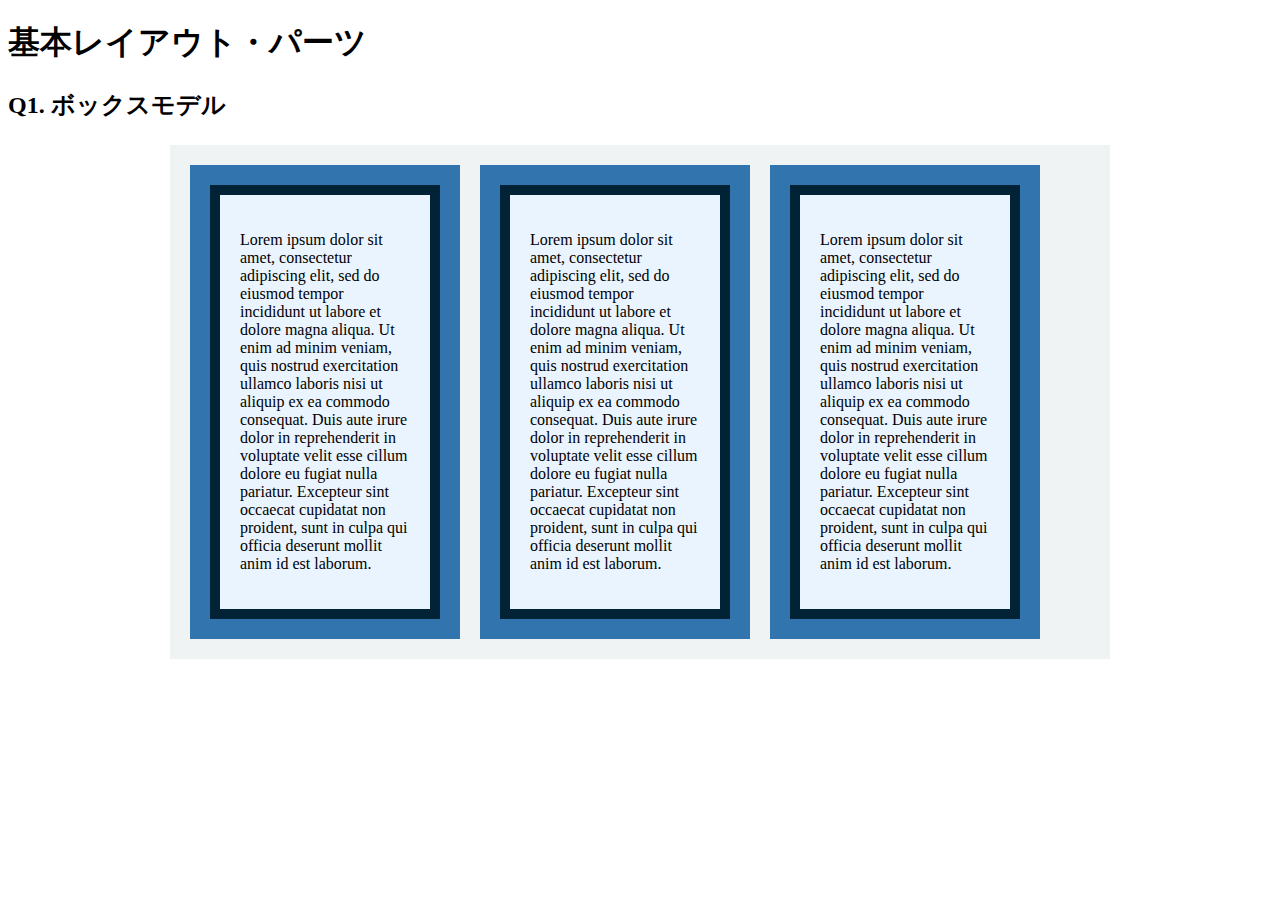
<file: layout_parts/q1/index.html>
<!DOCTYPE html>
<html>
  <head>
    <meta charset="utf-8">
    <meta http-equiv="X-UA-Compatible" content="IE=edge">
    <meta name="viewport" content="width=device-width, initial-scale=1.0, maximum-scale=1.0, user-scalable=no">
    <meta name="format-detection" content="telephone=no">
    <title>基本レイアウト・パーツ</title>
    <link rel="stylesheet" href="http://gizumo-inc.github.io/sample/front-lesson/layout_parts_new/assets/css/reset.css">
    <link rel="stylesheet" href="http://gizumo-inc.github.io/sample/front-lesson/layout_parts_new/assets/css/base.css">
    <link rel="stylesheet" href="css/style.css">
  </head>
  <body>
    <div class="wrapper">
      <h1 class="title">基本レイアウト・パーツ</h1>
      <h2 class="headline">
        <p class="headline__text">Q1. ボックスモデル</p>
      </h2>
      <div class="box">
        <!-- 回答はクラスq1の要素の中に書いてね -->
        <!-- すでについてるクラスにはstyleを指定しない。styleをつける場合は自分で新たにクラスをつけること -->
        <div class="q1">
          <div class="back-ground clearfix">
            <div class="circle float">
              <div class="text-box">
                <p>Lorem ipsum dolor sit amet, consectetur adipiscing elit, sed do eiusmod tempor incididunt ut labore et dolore magna aliqua. Ut enim ad minim veniam, quis nostrud exercitation ullamco laboris nisi ut aliquip ex ea commodo consequat. Duis aute irure dolor in reprehenderit in voluptate velit esse cillum dolore eu fugiat nulla pariatur. Excepteur sint occaecat cupidatat non proident, sunt in culpa qui officia deserunt mollit anim id est laborum.</p>
              </div>
            </div>
            <div class="circle float">
              <div class="text-box">
                <p>Lorem ipsum dolor sit amet, consectetur adipiscing elit, sed do eiusmod tempor incididunt ut labore et dolore magna aliqua. Ut enim ad minim veniam, quis nostrud exercitation ullamco laboris nisi ut aliquip ex ea commodo consequat. Duis aute irure dolor in reprehenderit in voluptate velit esse cillum dolore eu fugiat nulla pariatur. Excepteur sint occaecat cupidatat non proident, sunt in culpa qui officia deserunt mollit anim id est laborum.</p>
              </div>
            </div>
            <div class="circle float">
              <div class="text-box">
                <p>Lorem ipsum dolor sit amet, consectetur adipiscing elit, sed do eiusmod tempor incididunt ut labore et dolore magna aliqua. Ut enim ad minim veniam, quis nostrud exercitation ullamco laboris nisi ut aliquip ex ea commodo consequat. Duis aute irure dolor in reprehenderit in voluptate velit esse cillum dolore eu fugiat nulla pariatur. Excepteur sint occaecat cupidatat non proident, sunt in culpa qui officia deserunt mollit anim id est laborum.</p>
              </div>
            </div>

          </div>
        </div>
        <!-- 回答はクラスq1の要素の中に書いてね -->
      </div>
    </div>
  </body>
</html>
</file>
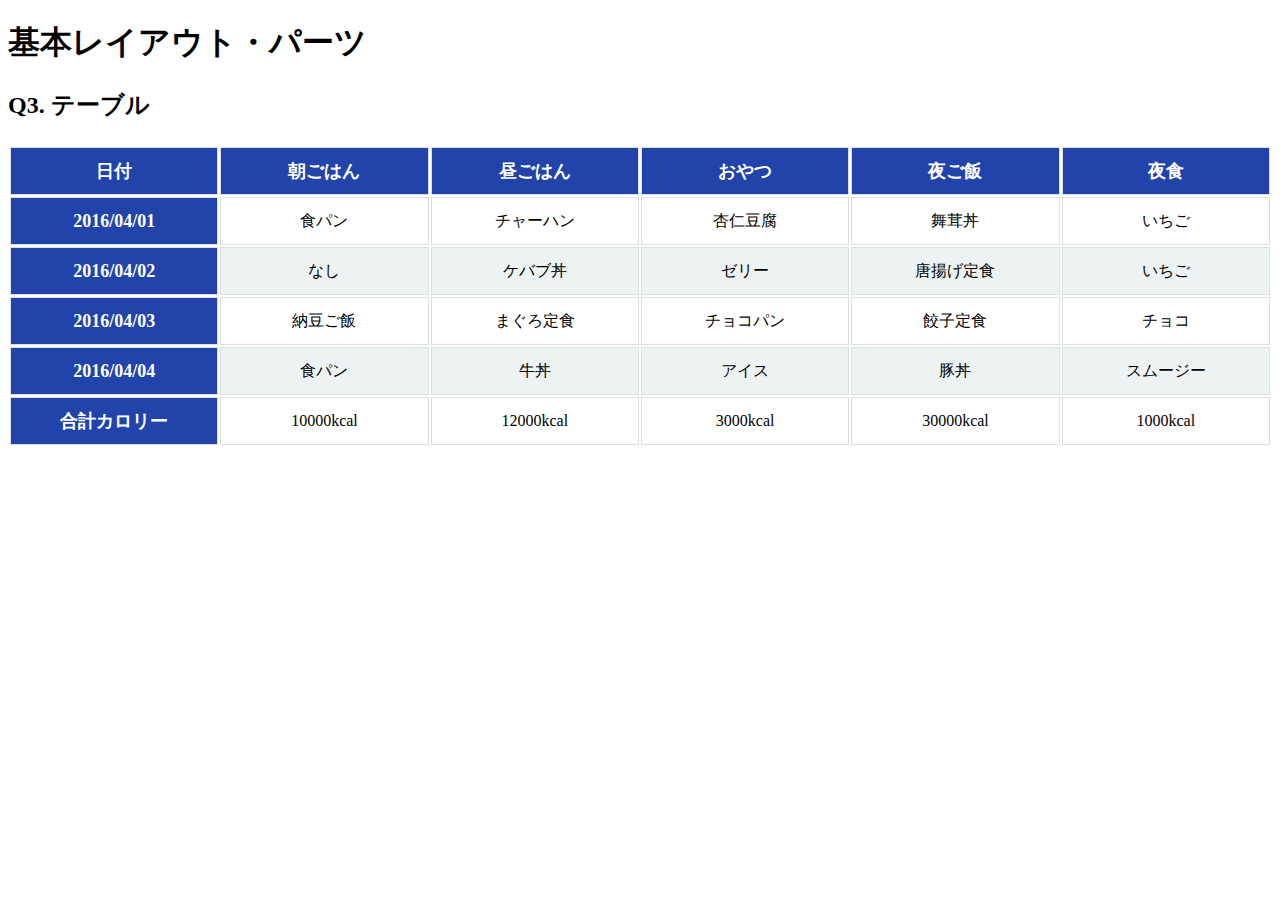
<file: layout_parts/q3/index.html>
<!DOCTYPE html>
<html>
  <head>
    <meta charset="utf-8">
    <meta http-equiv="X-UA-Compatible" content="IE=edge">
    <meta name="viewport" content="width=device-width, initial-scale=1.0, maximum-scale=1.0, user-scalable=no">
    <meta name="format-detection" content="telephone=no">
    <title>基本レイアウト・パーツ</title>
    <link rel="stylesheet" href="http://gizumo-inc.github.io/sample/front-lesson/layout_parts_new/assets/css/reset.css">
    <link rel="stylesheet" href="http://gizumo-inc.github.io/sample/front-lesson/layout_parts_new/assets/css/base.css">
    <link rel="stylesheet" href="css/style.css">
  </head>
  <body>
    <div class="wrapper">
      <h1 class="title">基本レイアウト・パーツ</h1>
      <h2 class="headline">
        <p class="headline__text">Q3. テーブル</p>
      </h2>
      <div class="box">
        <!-- 回答はクラスq3の要素の中に書いてね -->
        <!-- すでについてるクラスにはstyleを指定しない。styleをつける場合は自分で新たにクラスをつけること -->
        <div class="q3 q3-table">
          <table class="meal">
            <thead>
              <tr>
                <th>日付</th>
                <th>朝ごはん</th>
                <th>昼ごはん</th>
                <th>おやつ</th>
                <th>夜ご飯</th>
                <th>夜食</th>
              </tr>
            </thead>
            <tbody>
              <tr>
                <th>2016/04/01</th>
                <td>食パン</td>
                <td>チャーハン</td>
                <td>杏仁豆腐</td>
                <td>舞茸丼</td>
                <td>いちご</td>
              </tr>
              <tr>
                <th>2016/04/02</th>
                <td>なし</td>
                <td>ケバブ丼</td>
                <td>ゼリー</td>
                <td>唐揚げ定食</td>
                <td>いちご</td>
              </tr>
              <tr>
                <th>2016/04/03</th>
                <td>納豆ご飯</td>
                <td>まぐろ定食</td>
                <td>チョコパン</td>
                <td>餃子定食</td>
                <td>チョコ</td>
              </tr>
              <tr>
                <th>2016/04/04</th>
                <td>食パン</td>
                <td>牛丼</td>
                <td>アイス</td>
                <td>豚丼</td>
                <td>スムージー</td>
              </tr>
              <tr>
                <th>合計カロリー</th>
                <td>10000kcal</td>
                <td>12000kcal</td>
                <td>3000kcal</td>
                <td>30000kcal</td>
                <td>1000kcal</td>
              </tr>
            </tbody>
          </table>
        </div>
        <!-- 回答はクラスq3の要素の中に書いてね -->
      </div>
    </div>
  </body>
</html>
</file>
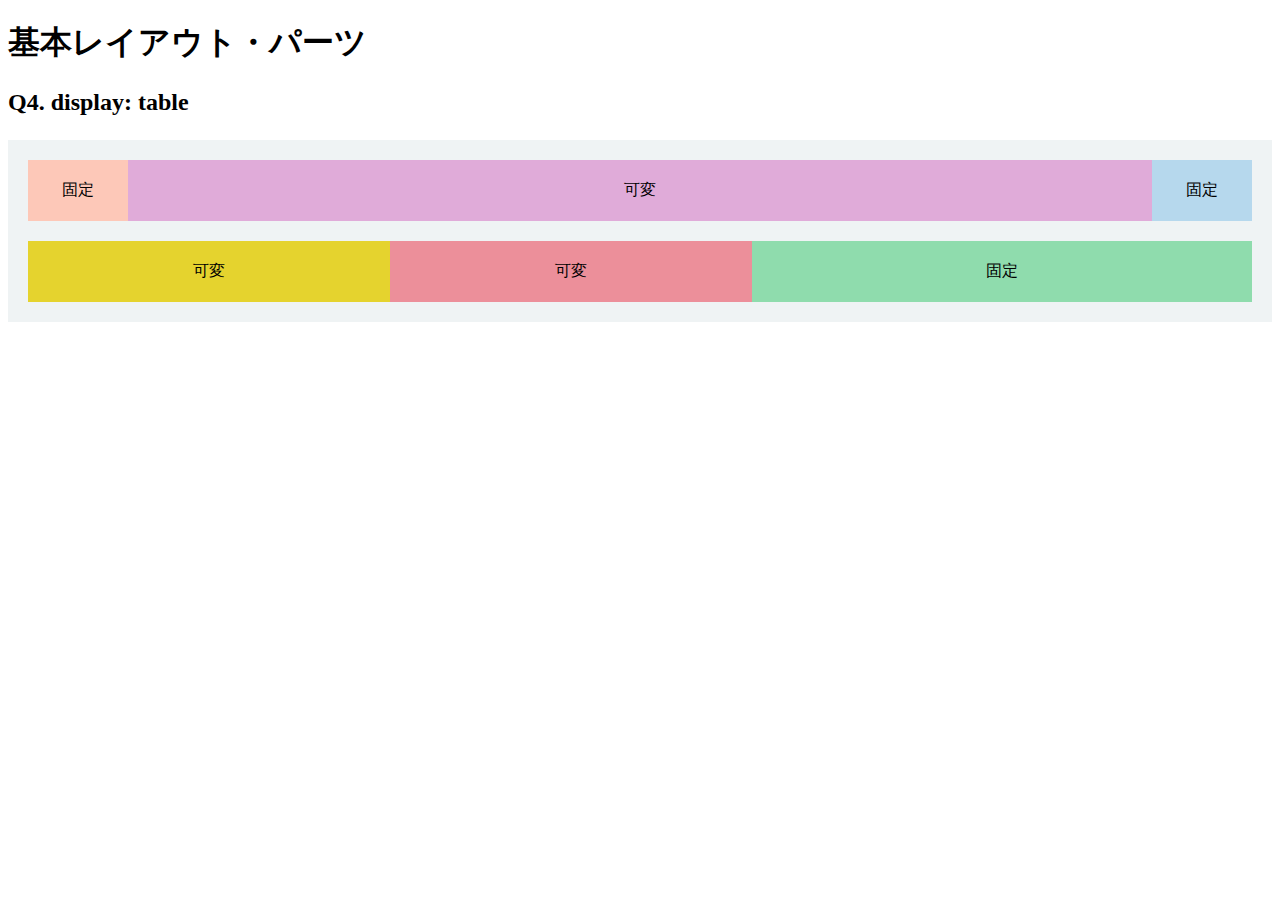
<file: layout_parts/q4/index.html>
<!DOCTYPE html>
<html>
  <head>
    <meta charset="utf-8">
    <meta http-equiv="X-UA-Compatible" content="IE=edge">
    <meta name="viewport" content="width=device-width, initial-scale=1.0, maximum-scale=1.0, user-scalable=no">
    <meta name="format-detection" content="telephone=no">
    <title>基本レイアウト・パーツ</title>
    <link rel="stylesheet" href="http://gizumo-inc.github.io/sample/front-lesson/layout_parts_new/assets/css/reset.css">
    <link rel="stylesheet" href="http://gizumo-inc.github.io/sample/front-lesson/layout_parts_new/assets/css/base.css">
    <link rel="stylesheet" href="css/style.css">
  </head>
  <body>
    <div class="wrapper">
      <h1 class="title">基本レイアウト・パーツ</h1>
      <h2 class="headline">
        <p class="headline__text">Q4. display: table</p>
      </h2>
      <div class="box">
        <!-- 回答はクラスq4の要素の中に書いてね -->
        <!-- すでについてるクラスにはstyleを指定しない。styleをつける場合は自分で新たにクラスをつけること -->
        <!-- 新たにタグは追加しなくてもできます。 -->
        <div class="q4 block">
          <div class="item-box">
            <div class="item item__orange">固定</div>
            <div class="item item__pink">可変</div>
            <div class="item item__blue">固定</div>
          </div>
          <div class="item-box">
            <div class="item item__yellow">可変</div>
            <div class="item item__red">可変</div>
            <div class="item item__green">固定</div>
          </div>
        </div>
        <!-- 回答はクラスq4の要素の中に書いてね -->
      </div>
    </div>
  </body>
</html>
</file>
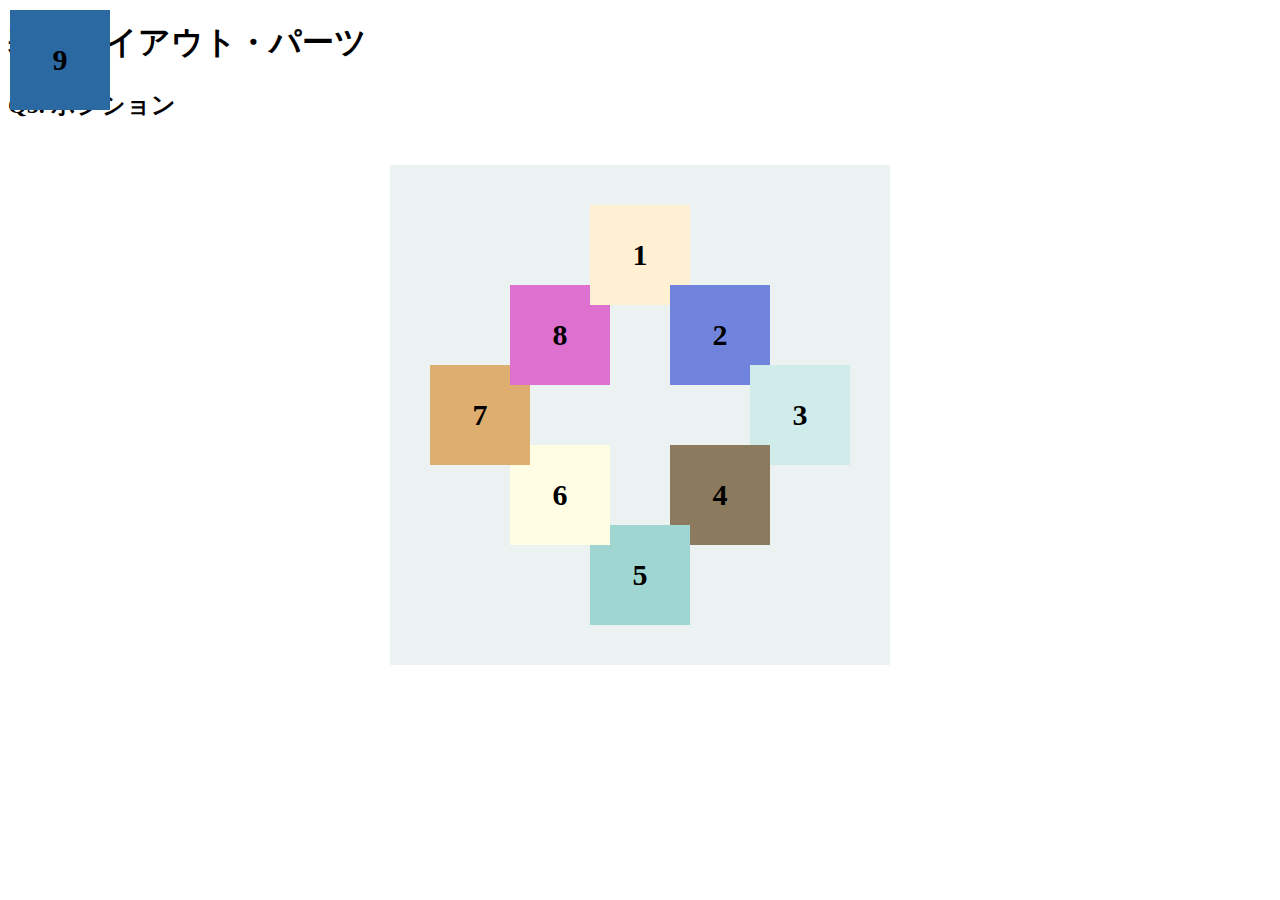
<file: layout_parts/q5/index.html>
<!DOCTYPE html>
<html>
  <head>
    <meta charset="utf-8">
    <meta http-equiv="X-UA-Compatible" content="IE=edge">
    <meta name="viewport" content="width=device-width, initial-scale=1.0, maximum-scale=1.0, user-scalable=no">
    <meta name="format-detection" content="telephone=no">
    <title>基本レイアウト・パーツ</title>
    <link rel="stylesheet" href="http://gizumo-inc.github.io/sample/front-lesson/layout_parts_new/assets/css/reset.css">
    <link rel="stylesheet" href="http://gizumo-inc.github.io/sample/front-lesson/layout_parts_new/assets/css/base.css">
    <link rel="stylesheet" href="css/style.css">
  </head>
  <body>
    <div class="wrapper">
      <h1 class="title">基本レイアウト・パーツ</h1>
      <h2 class="headline">
        <p class="headline__text">Q5. ポジション</p>
      </h2>
      <div class="box">
        <!-- 回答はクラスq5の要素の中に書いてね -->
        <!-- すでについてるクラスにはstyleを指定しない。styleをつける場合は自分で新たにクラスをつけること -->
        <!-- 新たにタグは追加しなくてもできます。 -->
        <div class="q5 item-wrapper">
          <div class="item item8">8</div>
          <div class="item item5">5</div>
          <div class="item item1">1</div>
          <div class="item item7">7</div>
          <div class="item item4">4</div>
          <div class="item item6">6</div>
          <div class="item item2">2</div>
          <div class="item item3">3</div>
          <div class="item item9">9</div>
        </div>
        <!-- 回答はクラスq5の要素の中に書いてね -->
      </div>
    </div>
  </body>
</html>
</file>
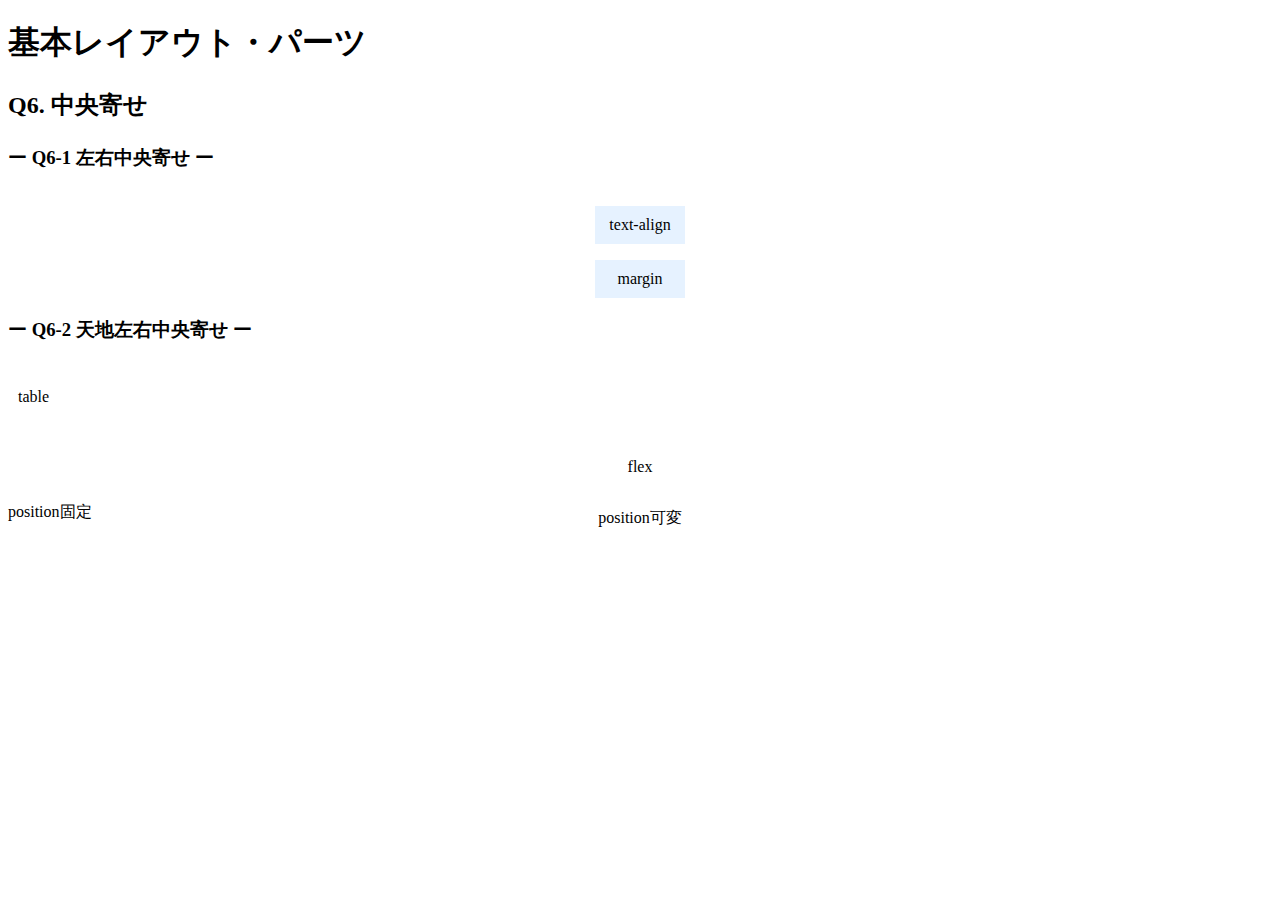
<file: layout_parts/q6/index.html>
<!DOCTYPE html>
<html>
  <head>
    <meta charset="utf-8">
    <meta http-equiv="X-UA-Compatible" content="IE=edge">
    <meta name="viewport" content="width=device-width, initial-scale=1.0, maximum-scale=1.0, user-scalable=no">
    <meta name="format-detection" content="telephone=no">
    <title>基本レイアウト・パーツ</title>
    <link rel="stylesheet" href="http://gizumo-inc.github.io/sample/front-lesson/layout_parts_new/assets/css/reset.css">
    <link rel="stylesheet" href="http://gizumo-inc.github.io/sample/front-lesson/layout_parts_new/assets/css/base.css">
    <link rel="stylesheet" href="css/style.css">
  </head>
  <body>
    <div class="wrapper">
      <h1 class="title">基本レイアウト・パーツ</h1>
      <h2 class="headline">
        <p class="headline__text">Q6. 中央寄せ</p>
      </h2>
      <div class="box">
        <div class="box__inner">
          <h3 class="box__headline">
            <p class="box__headline__text">ー Q6-1 左右中央寄せ ー</p>
          </h3>
          <div class="q6 q6--horizontal">
            <!-- Q6-1の回答はここに書いてね -->
            <!-- 新たにタグは追加しなくてもできます。 -->
            <div class="q6__box">
              <div class="text-align">
                <p>text-align</p>
              </div>
            </div>
            <!-- Q6-1の回答はここに書いてね -->

            <!-- Q6-1の回答はここに書いてね -->
            <!-- 新たにタグは追加しなくてもできます。 -->
            <div class="q6__box">
              <p class="margin">margin</p>
            </div>
            <!-- Q6-1の回答はここに書いてね -->
          </div>
        </div>

        <div class="box__inner">
          <h3 class="box__headline">
            <p class="box__headline__text">ー Q6-2 天地左右中央寄せ ー</p>
          </h3>
          <!-- Q6-2の回答はここに書いてね -->
          <!-- すでについてるクラスにはstyleを指定しない。styleをつける場合は自分で新たにクラスをつけること -->
          <!-- 新たにタグは追加しなくてもできます。 -->
          <div class="q6 q6--around table">
            <div class="text-box">
              <p class="text">table</p>
            </div>
          </div>
          <!-- Q6-2の回答はここに書いてね -->

          <!-- Q6-2の回答はここに書いてね -->
          <!-- すでについてるクラスにはstyleを指定しない。styleをつける場合は自分で新たにクラスをつけること -->
          <!-- 新たにタグは追加しなくてもできます。 -->
          <div class="q6 q6--around flex">
            <p class="text">flex</p>
          </div>
          <!-- Q6-2の回答はここに書いてね -->

          <div class="q6 q6--position">
            <!-- Q6-2の回答はここに書いてね -->
            <!-- すでについてるクラスにはstyleを指定しない。styleをつける場合は自分で新たにクラスをつけること -->
            <!-- 新たにタグは追加しなくてもできます。 -->
            <div class="q6__box is-stable position_rela">
              <p class="q6__box__inner position_margin">position固定</p>
            </div>
            <!-- Q6-2の回答はここに書いてね -->

            <!-- Q6-2の回答はここに書いてね -->
            <!-- すでについてるクラスにはstyleを指定しない。styleをつける場合は自分で新たにクラスをつけること -->
            <!-- 新たにタグは追加しなくてもできます。 -->
            <div class="q6__box is-flexible position_rela">
              <p class="q6__box__inner transform">position可変</p>
            </div>
            <!-- Q6-2の回答はここに書いてね -->
          </div>
        </div>
      </div>
    </div>
  </body>
</html>
</file>
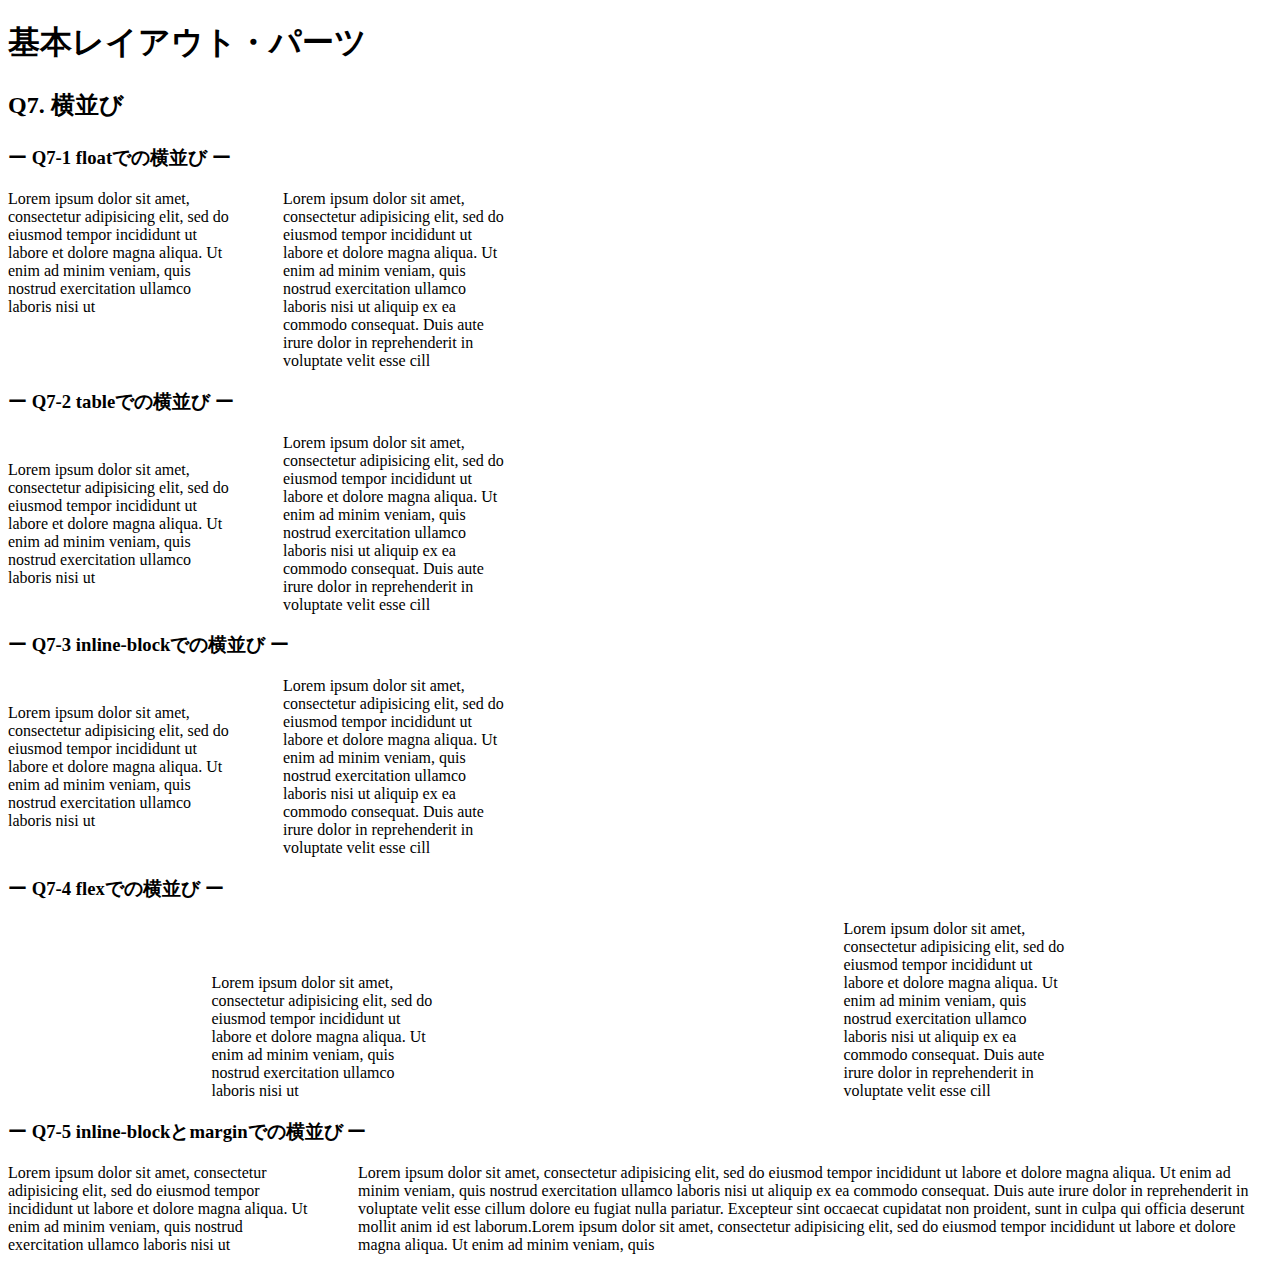
<file: layout_parts/q7/index.html>
<!DOCTYPE html>
<html>
  <head>
    <meta charset="utf-8">
    <meta http-equiv="X-UA-Compatible" content="IE=edge">
    <meta name="viewport" content="width=device-width, initial-scale=1.0, maximum-scale=1.0, user-scalable=no">
    <meta name="format-detection" content="telephone=no">
    <title>基本レイアウト・パーツ</title>
    <link rel="stylesheet" href="http://gizumo-inc.github.io/sample/front-lesson/layout_parts_new/assets/css/reset.css">
    <link rel="stylesheet" href="http://gizumo-inc.github.io/sample/front-lesson/layout_parts_new/assets/css/base.css">
    <link rel="stylesheet" href="css/style.css">
  </head>
  <body>
    <div class="wrapper">
      <h1 class="title">基本レイアウト・パーツ</h1>
      <h2 class="headline">
        <p class="headline__text">Q7. 横並び</p>
      </h2>
      <div class="box">
        <div class="box__inner">
          <h3 class="box__headline">
            <p class="box__headline__text">ー Q7-1 floatでの横並び ー</p>
          </h3>
          <!-- Q7の回答はここに書いてね -->
          <!-- すでについてるクラスにはstyleを指定しない。styleをつける場合は自分で新たにクラスをつけること -->
          <!-- 新たにタグは追加しなくてもできます。 -->
          <div class="q7 q7--float">
            <div class="q7__inner clearfix q7--float__inner">
              <div class="q7__box parallel_box parallel_box_float">
                Lorem ipsum dolor sit amet, consectetur adipisicing elit, sed do eiusmod tempor incididunt ut labore et dolore magna aliqua. Ut enim ad minim veniam, quis nostrud exercitation ullamco laboris nisi ut
              </div>
              <div class="q7__box parallel_box parallel_box_float">
                Lorem ipsum dolor sit amet, consectetur adipisicing elit, sed do eiusmod tempor incididunt ut labore et dolore magna aliqua. Ut enim ad minim veniam, quis nostrud exercitation ullamco laboris nisi ut aliquip ex ea commodo consequat. Duis aute irure dolor in reprehenderit in voluptate velit esse cill
              </div>
            </div>
          </div>
          <!-- Q7の回答はここに書いてね -->
        </div>

        <div class="box__inner">
          <h3 class="box__headline">
            <p class="box__headline__text">ー Q7-2 tableでの横並び ー</p>
          </h3>
          <!-- Q7の回答はここに書いてね -->
          <!-- すでについてるクラスにはstyleを指定しない。styleをつける場合は自分で新たにクラスをつけること -->
          <!-- 新たにタグは追加しなくてもできます。 -->
          <div class="q7 q7--table">
            <div class="q7__inner table">
              <div class="q7__box q7__box_table_cell">
                <div class="q7__box__text parallel_box">
                  Lorem ipsum dolor sit amet, consectetur adipisicing elit, sed do eiusmod tempor incididunt ut labore et dolore magna aliqua. Ut enim ad minim veniam, quis nostrud exercitation ullamco laboris nisi ut
                </div>
              </div>
              <div class="q7__box q7__box_table_cell">
                <div class="q7__box__text parallel_box">
                  Lorem ipsum dolor sit amet, consectetur adipisicing elit, sed do eiusmod tempor incididunt ut labore et dolore magna aliqua. Ut enim ad minim veniam, quis nostrud exercitation ullamco laboris nisi ut aliquip ex ea commodo consequat. Duis aute irure dolor in reprehenderit in voluptate velit esse cill
                </div>
              </div>
            </div>
          </div>
          <!-- Q7の回答はここに書いてね -->
        </div>

        <div class="box__inner">
          <h3 class="box__headline">
            <p class="box__headline__text">ー Q7-3 inline-blockでの横並び ー</p>
          </h3>
          <!-- Q7の回答はここに書いてね -->
          <!-- すでについてるクラスにはstyleを指定しない。styleをつける場合は自分で新たにクラスをつけること -->
          <!-- 新たにタグは追加しなくてもできます。 -->
          <div class="q7 q7--inlineblock">
            <div class="q7__inner font_size0 q7--inlineblock__inner">
              <div class="q7__box parallel_box q7__box_inline-box">
                Lorem ipsum dolor sit amet, consectetur adipisicing elit, sed do eiusmod tempor incididunt ut labore et dolore magna aliqua. Ut enim ad minim veniam, quis nostrud exercitation ullamco laboris nisi ut
              </div>
              <div class="q7__box parallel_box q7__box_inline-box">
                Lorem ipsum dolor sit amet, consectetur adipisicing elit, sed do eiusmod tempor incididunt ut labore et dolore magna aliqua. Ut enim ad minim veniam, quis nostrud exercitation ullamco laboris nisi ut aliquip ex ea commodo consequat. Duis aute irure dolor in reprehenderit in voluptate velit esse cill
              </div>
            </div>
          </div>
          <!-- Q7の回答はここに書いてね -->
        </div>

        <div class="box__inner">
          <h3 class="box__headline">
            <p class="box__headline__text">ー Q7-4 flexでの横並び ー</p>
          </h3>
          <!-- Q7の回答はここに書いてね -->
          <!-- すでについてるクラスにはstyleを指定しない。styleをつける場合は自分で新たにクラスをつけること -->
          <!-- 新たにタグは追加しなくてもできます。 -->
          <div class="q7 q7--flex">
            <div class="q7__inner flex_box">
              <div class="q7__box parallel_box">
                Lorem ipsum dolor sit amet, consectetur adipisicing elit, sed do eiusmod tempor incididunt ut labore et dolore magna aliqua. Ut enim ad minim veniam, quis nostrud exercitation ullamco laboris nisi ut
              </div>
              <div class="q7__box parallel_box">
                Lorem ipsum dolor sit amet, consectetur adipisicing elit, sed do eiusmod tempor incididunt ut labore et dolore magna aliqua. Ut enim ad minim veniam, quis nostrud exercitation ullamco laboris nisi ut aliquip ex ea commodo consequat. Duis aute irure dolor in reprehenderit in voluptate velit esse cill
              </div>
            </div>
          </div>
          <!-- Q7の回答はここに書いてね -->
        </div>

        <div class="box__inner">
          <h3 class="box__headline">
            <p class="box__headline__text">ー Q7-5 inline-blockとmarginでの横並び ー</p>
          </h3>
          <!-- Q7の回答はここに書いてね -->
          <!-- すでについてるクラスにはstyleを指定しない。styleをつける場合は自分で新たにクラスをつけること -->
          <!-- 新たにタグは追加しなくてもできます。 -->
          <div class="q7 q7--margin">
            <div class="q7__inner is-full font_size0">
              <div class="q7__box inline-margin-box">
                <div class="q7__box__text inline-margin-box__text_fixed">
                  Lorem ipsum dolor sit amet, consectetur adipisicing elit, sed do eiusmod tempor incididunt ut labore et dolore magna aliqua. Ut enim ad minim veniam, quis nostrud exercitation ullamco laboris nisi ut
                </div>
              </div>
              <div class="q7__box inline-margin-box negative_margin">
                <div class="q7__box__text inline-margin-box__text_variable">
                  Lorem ipsum dolor sit amet, consectetur adipisicing elit, sed do eiusmod tempor incididunt ut labore et dolore magna aliqua. Ut enim ad minim veniam, quis nostrud exercitation ullamco laboris nisi ut aliquip ex ea commodo consequat. Duis aute irure dolor in reprehenderit in voluptate velit esse cillum dolore eu fugiat nulla pariatur. Excepteur sint occaecat cupidatat non proident, sunt in culpa qui officia deserunt mollit anim id est laborum.Lorem ipsum dolor sit amet, consectetur adipisicing elit, sed do eiusmod tempor incididunt ut labore et dolore magna aliqua. Ut enim ad minim veniam, quis
                </div>
              </div>
            </div>
          </div>
          <!-- Q7の回答はここに書いてね -->
        </div>
      </div>
    </div>
  </body>
</html>
</file>
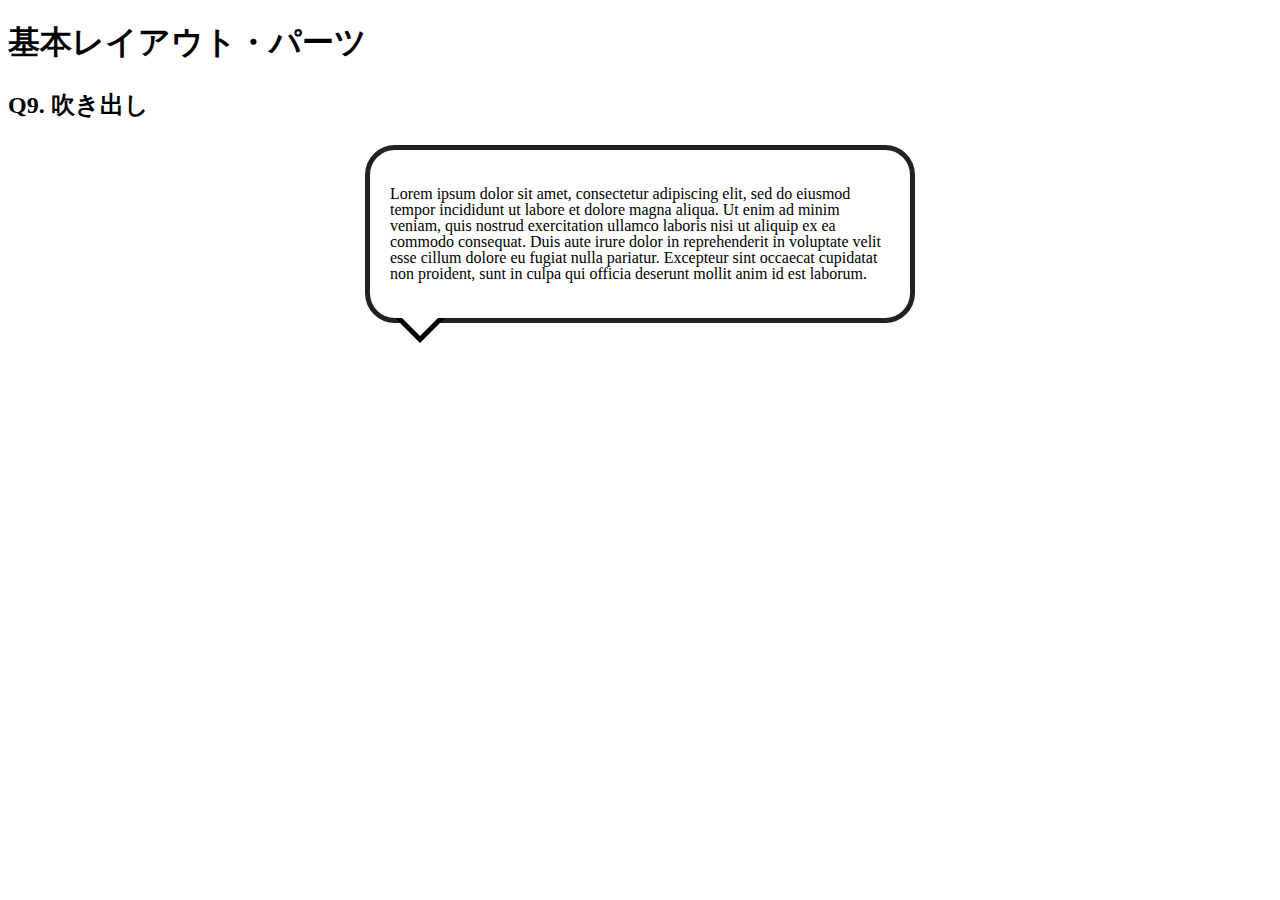
<file: layout_parts/q9/index.html>
<!DOCTYPE html>
<html>
  <head>
    <meta charset="utf-8">
    <meta http-equiv="X-UA-Compatible" content="IE=edge">
    <meta name="viewport" content="width=device-width, initial-scale=1.0, maximum-scale=1.0, user-scalable=no">
    <meta name="format-detection" content="telephone=no">
    <title>基本レイアウト・パーツ</title>
    <link rel="stylesheet" href="http://gizumo-inc.github.io/sample/front-lesson/layout_parts_new/assets/css/reset.css">
    <link rel="stylesheet" href="http://gizumo-inc.github.io/sample/front-lesson/layout_parts_new/assets/css/base.css">
    <link rel="stylesheet" href="css/style.css">
  </head>
  <body>
    <div class="wrapper">
      <h1 class="title">基本レイアウト・パーツ</h1>
      <h2 class="headline">
        <p class="headline__text">Q9. 吹き出し</p>
      </h2>
      <div class="box">
        <!-- 回答はクラスq9の要素の中に書いてね -->
        <!-- すでについてるクラスにはstyleを指定しない。styleをつける場合は自分で新たにクラスをつけること -->
        <div class="q9">
          <div class="q9_comment">
            <div class="q9_text">
              <p>Lorem ipsum dolor sit amet, consectetur adipiscing elit, sed do eiusmod tempor incididunt ut labore et dolore magna aliqua. Ut enim ad minim veniam, quis nostrud exercitation ullamco laboris nisi ut aliquip ex ea commodo consequat. Duis aute irure dolor in reprehenderit in voluptate velit esse cillum dolore eu fugiat nulla pariatur. Excepteur sint occaecat cupidatat non proident, sunt in culpa qui officia deserunt mollit anim id est laborum.</p>
            </div>
          </div>
        </div>
        <!-- 回答はクラスq9の要素の中に書いてね -->
      </div>
    </div>
  </body>
</html>
</file>
<file: layout_parts/q1/css/style.css>
@charset "UTF-8";

/* 回答はここに書いてね */
.clearfix::after {
  content: "";
  display: block;
  clear: both;
}
.float {
  float: left;
}
.back-ground {
  width: 940px;
  margin: 0 auto;
  padding: 20px;
  background-color: #eff3f4;
  box-sizing: border-box;
}
.circle {
  padding: 20px;
  margin-left: 20px;
  background-color: #3274ae;
}
.circle:first-child {
  margin-left: 0;
}
.text-box {
  width: 230px;
  padding: 20px;
  border: 10px solid #022336;
  background-color: #eaf4ff;
  box-sizing: border-box;
}
.text-box p {
  font-size: 16px;
}
/* 回答はここに書いてね */
</file>
<file: layout_parts/q3/css/style.css>
@charset "UTF-8";

/* 回答はここに書いてね */
.q3-table {
  margin: 0 auto;
}
.meal {
  table-layout: fixed;
  width: 100%;
}
.meal th {
  font-size: 18px;
  line-height: 26px;
  padding: 10px;
  border: solid #dedede 1px;
  color: white;
  background-color: #2244aa;
}
.meal td {
  font-size: 16px;
  line-height: 22px;
  text-align: center;
  padding: 10px;
  border: solid #dedede 1px;
}
.meal tbody tr:nth-child(2n) td{
  background-color: #ecf1f1f2;
}
.meal tbody tr:last-child {
  border-top: dashed #000 2px;
}
.meal tbody tr:last-child td {
  vertical-align: middle;
}
/* 回答はここに書いてね */
</file>
<file: layout_parts/q4/css/style.css>
@charset "UTF-8";

/* 回答はここに書いてね */
.block {
  margin: 0 auto;
  padding: 20px;
  background-color: #eff3f4;
}
.item-box {
  width: 100%;
  display: table;
  margin-top: 20px;
  text-align: center;
}
.item-box:first-child {
  margin-top: 0;
}
.item {
  display: table-cell;
  padding: 20px 0;
  box-sizing: border-box;
}
.item__orange {
  width: 100px;
  background-color: #fdc8b8;
}
.item__pink {
  background-color: #e0abd9;
}
.item__blue {
  width: 100px;
  background-color: #b6d8ed;
}
.item__yellow {
  background-color: #e5d32e;
}
.item__red {
  background-color: #ec8f9a;
}
.item__green {
  width: 500px;
  background-color: #8fdcad;
}
/* 回答はここに書いてね */
</file>
<file: layout_parts/q5/css/style.css>
@charset "UTF-8";

/* 回答はここに書いてね */
.box {
  margin: 0 auto;
  width: 500px;
  padding-top: 20px;
}
.item-wrapper {
  height: 500px;
  width: 100%;
  background-color: #ECF1F2;
  position: relative;
}
.item {
  height: 100px;
  width: 100px;
  font-size: 30px;
  font-weight: bold;
  text-align: center;
  line-height: 100px;
  position: absolute;
}
.item1 {
  top: 40px;
  left: 200px;
  background-color: #ffefd3;
  z-index: 1;
}
.item2 {
  top: 120px;
  right: 120px;
  background-color: #7084de;
  z-index: 2;
}
.item3 {
  top: 200px;
  right: 40px;
  background-color: #d0ecea;
  z-index: 3;
}
.item4 {
  bottom: 120px;
  right: 120px;
  background-color: #8b7a5e;
  z-index: 4;
}
.item5 {
  bottom: 40px;
  right: 200px;
  background-color: #9fd6d2;
  z-index: 5;
}
.item6 {
  bottom: 120px;
  left:  120px;
  background-color: #fffee4;
  z-index: 6;
}
.item7 {
  top: 200px;
  left: 40px;
  background-color: #deae70;
  z-index: 7;
}
.item8 {
  top: 120px;
  left: 120px;
  background-color: #de70cf;
}
.item8::after {
  position: absolute;
  bottom: 0;
  left: 0;
  content: "";
  height: 20px;
  width: 20px;
  z-index: 8;
  background-color: #de70cf;
}
.item9 {
  position: fixed;
  top: 10px;
  left: 10px;
  z-index: 10;
  background-color: #2b69a3;
}
/* 回答はここに書いてね */
</file>
<file: layout_parts/q6/css/style.css>
@charset "UTF-8";

/* 回答はここに書いてね */
/* --------------q6-1 回答-------------- */
.text-align {
  text-align: center;
}
.text-align p {
  width: 90px;
  padding: 10px 0;
  background-color: #e6f2ff;
  display: inline-block;
}
.margin{
  margin: 0 auto;
  width: 90px;
  padding: 10px 0;
  background-color: #e6f2ff;
  text-align: center;
}
/* --------------q6-1 回答-------------- */

/* --------------q6-2 回答-------------- */
.table {
  display: table;
}
.text-box {
  display: table-cell;
  vertical-align: middle;
  text-align: center;
}
.text {
  padding: 10px;
  background-color: white;
  display: inline-block;
}
.flex {
  display: flex;
  justify-content: center;
  align-items: center;
}
.position_rela {
  position: relative;
}
.position_margin {
  position: absolute;
  top: 0;
  right: 0;
  bottom: 0;
  left: 0;
  margin: auto;
}
.transform {
  position: absolute;
  top: 50%;
  left: 50%;
  transform: translateY(-50%) 
  translateX(-50%);
}


/* --------------q6-2 回答-------------- */
/* 回答はここに書いてね */
</file>
<file: layout_parts/q7/css/style.css>
@charset "UTF-8";

/* 回答はここに書いてね */
.clearfix::after {
  content: "";
  display: block;
  clear: both;
}
.font_size0 {
  font-size: 0;
}
.parallel_box {
  width: 225px;
  font-size: 16px;
  box-sizing: border-box;
}
.parallel_box_float {
  float: left;
  margin-left: 50px;
}
.q7--float__inner .parallel_box_float:first-child {
  margin-left: 0;
}
.table {
  display: table;
}
.q7__box_table_cell {
  display: table-cell;
  padding-left: 50px;
  vertical-align: middle;
}
.table .q7__box_table_cell:first-child {
  padding-left: 0;
}
.q7__box_inline-box {
  display: inline-block;
  margin-left: 50px;
  vertical-align: middle;
}
.q7--inlineblock__inner .q7__box_inline-box:first-child {
  margin-left: 0;
}
.flex_box {
  display: flex;
  justify-content: space-around;
  align-items: flex-end;
}
.inline-margin-box {
  display: inline-block;
}
.negative_margin {
  width: 100%;
  margin-left: -300px;
  padding-left: 350px;
  box-sizing: border-box;
  vertical-align: top;
}
.inline-margin-box__text_fixed {
  box-sizing: border-box;
  font-size: 16px;
  width: 300px;
}
.inline-margin-box__text_variable {
  font-size: 16px;
}
/* 回答はここに書いてね */
</file>
<file: layout_parts/q9/css/style.css>
@charset "UTF-8";

/* 回答はここに書いてね */
.q9_comment {
  margin: 0 auto;
}
.q9_text {
  margin: 0 auto;
  width: 500px;
  border: 5px solid #222;
  padding: 20px;
  border-radius: 30px;
  position: relative;
}
.q9_text::before,
.q9_text::after {
  position: absolute;
  width: 0;
  height: 0;
  content: "";
  display: block;
}
.q9_text::before {
  bottom: -50px;
  left: 25px;
  border: 25px solid transparent;
  border-top: 25px solid black;
}
.q9_text::after {
  bottom: -36px;
  left: 32px;
  border: 18px solid transparent;
  border-top: 18px solid white;
}
.q9_text p {
  font-size: 16px;
  line-height: 16px;
}
/* 回答はここに書いてね */
</file>
